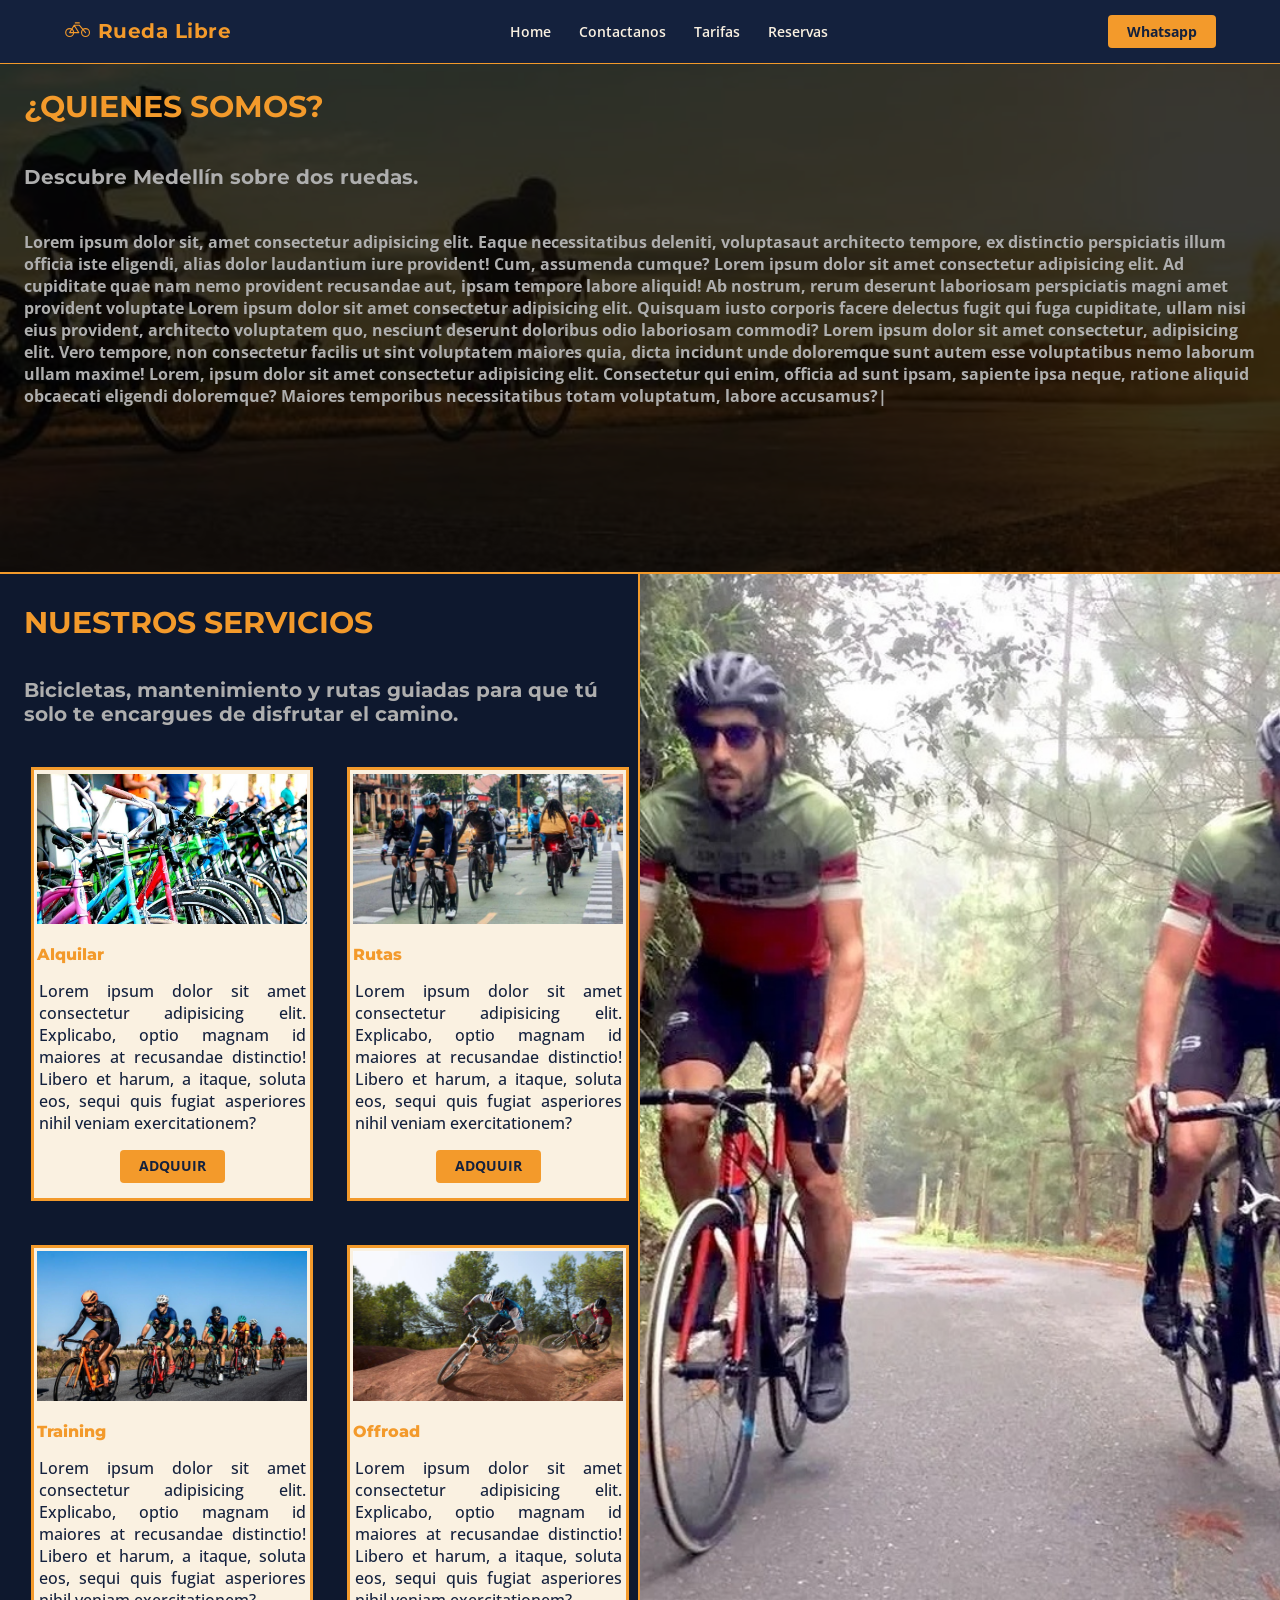
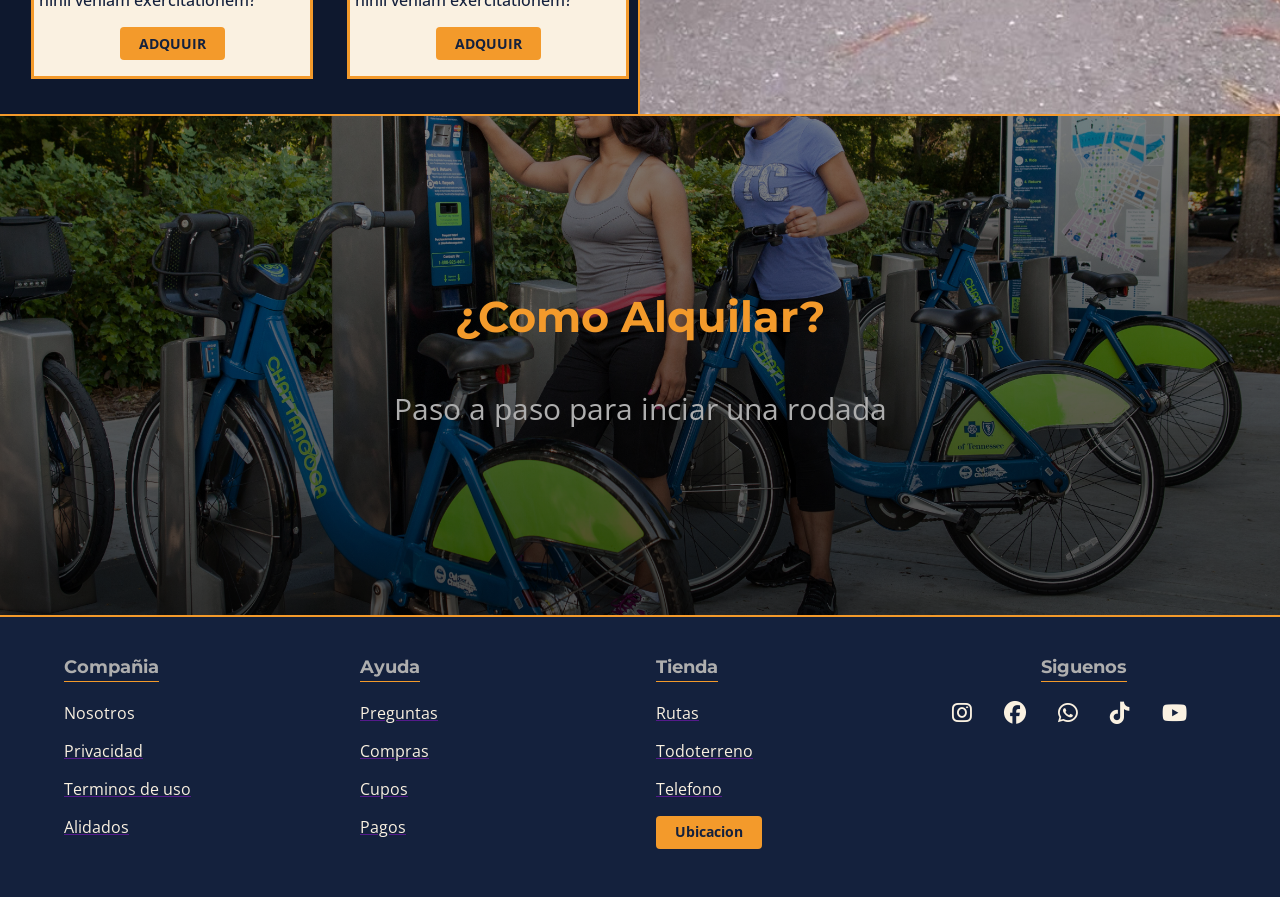
<file: index.html>
<!DOCTYPE html>
<html lang="en">

<head>
    <meta charset="UTF-8">
    <meta name="viewport" content="width=device-width, initial-scale=1.0">
    <title>La Rueda Libre</title>
    <link rel="stylesheet" href="styles/styles.css">
    <link rel="stylesheet" href="https://cdnjs.cloudflare.com/ajax/libs/font-awesome/6.7.1/css/all.min.css">
</head>


<body class="Rork">

    <header id="laberBar">
        <nav id="BarraNavegadora">
            <div class="label_logo">
                <svg class="icono_bicicleta" viewBox="0 0 48 32" aria-hidden="true" focusable="false">
                    <circle cx="10" cy="23" r="7"></circle>
                    <circle cx="38" cy="23" r="7"></circle>
                    <path d="M10 23 18 10h9l11 13M18 10l8 13H10m10-17h7"></path>
                </svg>
                <span>Rueda Libre</span>
            </div>
            <ul class="opcioneNav">
                <li class="opt11"><a href="index.html">Home</a></li>
                <li class="opt11"><a target="_blank" href="mailto:contacto@tudominio.com">Contactanos</a></li>
                <li class="opt11"><a href="Public/terifas.html">Tarifas</a></li>
                <li class="opt11"><a href="Public/reservas.html">Reservas</a></li>
            </ul>
            <div class="botones">
                <a target="_blank" href="https://wa.me/573000000000"><button class="boton">Whatsapp</button></a>
            </div>
        </nav>
    </header>


    <main class="Yigdrasil">

        <!-- primer subtitulo -->
        <article id="Somer">
            <div id="WhatRaw" class="">

                <h3 style="left: auto; font-weight:bold;" class="article34">¿QUIENES SOMOS?</h3>
                <div>
                    <h4 style="left: auto; font-weight:bold;" class="subtitle">Descubre Medellín sobre dos ruedas.</h4>
                    <p class="textos">Lorem ipsum dolor sit, amet consectetur adipisicing elit. Eaque necessitatibus
                        deleniti, voluptasaut
                        architecto tempore, ex distinctio perspiciatis illum officia iste eligendi, alias dolor
                        laudantium iure provident! Cum, assumenda cumque? Lorem ipsum dolor sit amet consectetur
                        adipisicing elit.
                        Ad cupiditate quae nam nemo provident recusandae aut, ipsam tempore labore aliquid! Ab nostrum,
                        rerum deserunt laboriosam perspiciatis magni amet provident voluptate Lorem ipsum dolor sit amet
                        consectetur adipisicing elit. Quisquam iusto corporis facere delectus fugit qui fuga cupiditate,
                        ullam nisi eius provident, architecto voluptatem quo, nesciunt deserunt doloribus odio
                        laboriosam commodi? Lorem ipsum dolor sit amet consectetur, adipisicing elit. Vero tempore, non
                        consectetur facilis ut sint voluptatem maiores quia, dicta incidunt unde doloremque sunt autem
                        esse voluptatibus nemo laborum ullam maxime! Lorem, ipsum dolor sit amet consectetur adipisicing
                        elit. Consectetur qui enim, officia ad sunt ipsam, sapiente ipsa neque, ratione aliquid
                        obcaecati eligendi doloremque? Maiores temporibus necessitatibus totam voluptatum, labore
                        accusamus?|</p>
                </div>
            </div>
        </article>

        <!-- segundo subtitulo -->

        <article class="article22">
            <div id="Espacing22" class="">
                <!--añadir carrusel de tarjetas a ranward 1 pa que se vea mamonson :v-->
                <div id="ranward1">
                    <h3 class="sectio2Title">NUESTROS SERVICIOS</h3>
                    <h4 style="left: auto; font-weight:bold;" class="subtitle2">Bicicletas, mantenimiento y rutas
                        guiadas para que tú solo te encargues de disfrutar el camino.</h4>


                    <!--cuerpo cards-->
                    <div class="row1cards">

                        <!--card1-->
                        <div class="CardBody">

                            <div class="imgcard" id="img11">

                            </div>

                            <h4 class="TITLECARD">Alquilar</h4>

                            <p class="textocard">Lorem ipsum dolor sit amet consectetur adipisicing elit. Explicabo, optio magnam id
                                maiores at recusandae distinctio! Libero et harum, a itaque, soluta eos, sequi quis
                                fugiat asperiores nihil veniam exercitationem?</p> 

                            <button class="BTNCARDINDEX">ADQUUIR</button>

                        </div>

                        <!--card2-->
                        <div class="CardBody">

                            <div class="imgcard" id="img12">

                            </div>

                            <h4 class="TITLECARD">Rutas</h4>

                            <p class="textocard">Lorem ipsum dolor sit amet consectetur adipisicing elit. Explicabo, optio magnam id
                                maiores at recusandae distinctio! Libero et harum, a itaque, soluta eos, sequi quis
                                fugiat asperiores nihil veniam exercitationem?</p> 

                            <button class="BTNCARDINDEX">ADQUUIR</button>

                        </div>

                        <!--card3-->
                        <div class="CardBody">

                            <div class="imgcard" id="img13">

                            </div>

                            <h4 class="TITLECARD">Training</h4>

                            <p class="textocard">Lorem ipsum dolor sit amet consectetur adipisicing elit. Explicabo, optio magnam id
                                maiores at recusandae distinctio! Libero et harum, a itaque, soluta eos, sequi quis
                                fugiat asperiores nihil veniam exercitationem?</p>

                            <button class="BTNCARDINDEX">ADQUUIR</button>
                        </div>


                        <!--card4-->
                        <div class="CardBody">

                            <div class="imgcard" id="img14">
                                
                            </div>

                            <h4 class="TITLECARD">Offroad</h4>

                            <p class="textocard">Lorem ipsum dolor sit amet consectetur adipisicing elit. Explicabo, optio magnam id
                                maiores at recusandae distinctio! Libero et harum, a itaque, soluta eos, sequi quis
                                fugiat asperiores nihil veniam exercitationem?</p>
                            
                            <button class="BTNCARDINDEX">ADQUUIR</button>
                        </div>



                    </div>

                    <div class="#ranward2"></div>


                </div>
                <div style="justify-content: center;" id="ranward2">
                    
                </div>
            </div>
        </article>



        <!--carrusel-->
        <section class="carrusel">
            <div class="slider-boxcarr">
                <ul class="listSlider">
                    <li class="elementslider">
                        <img src="resources/imgCarrusel/titelcarrusel.jpg" alt="" class="componentSlider">
                        <div class="textoSlider">
                            <h3 class="ActioLabelSlider">¿Como Alquilar?</h3>
                            <p class="Slidertext">Paso a paso para inciar una rodada</p>
                        </div>
                    </li>
                    <li class="elementslider">
                        <img src="resources/imgCarrusel/1pasoSlide.jpeg" alt="" class="componentSlider">
                        <div class="textoSlider">
                            <h3 class="ActioLabelSlider">Visita el Catalogo</h3>
                            <p class="Slidertext">Explora una amplia variedad de bicicletas y encuentra la ideal para
                                cada aventura.</p>
                        </div>
                    </li>
                    <li class="elementslider">
                        <img src="resources/imgCarrusel/2pasoSlide.jpeg" alt="" class="componentSlider">
                        <div class="textoSlider">
                            <h3 class="ActioLabelSlider">Escoje la Bici</h3>
                            <p class="Slidertext">Compara opciones y elige la bicicleta que mejor se adapte a tu
                                presupuesto.</p>
                        </div>
                    </li>
                    <li class="elementslider">
                        <img src="resources/imgCarrusel/3pasoSlide.jpeg" alt="" class="componentSlider">
                        <div class="textoSlider">
                            <h3 class="ActioLabelSlider">Aparta tu Bici</h3>
                            <p class="Slidertext">Encuentra opciones de alquiler en más zonas y disfruta de nuevas
                                rutas.</p>
                        </div>
                    </li>
                    <li class="elementslider">
                        <img src="resources/imgCarrusel/4pasoSlide.jpeg" alt="" class="componentSlider">
                        <div class="textoSlider">
                            <h3 class="ActioLabelSlider">Paga por tu Bici</h3>
                            <p class="Slidertext">Reserva tu bicicleta y realiza el pago de forma sencilla y segura
                                desde nuestra plataforma.</p>
                        </div>
                    </li>
                </ul>
            </div>
        </section>

        <!--carde section-->
    </main>



    <footer class="pie_de_pagina">

        <div class="footerbody">

            <div class="footercols">

                <h4 class="titlefoot">Compañia</h4>

                <ul class="fotcoltree">
                    <li class="itemfoot">Nosotros</li>
                    <a href="">
                        <li class="itemfoot">Privacidad</li>
                    </a>
                    <a href="">
                        <li class="itemfoot">Terminos de uso</li>
                    </a>
                    <a href="">
                        <li class="itemfoot">Alidados</li>
                    </a>
                </ul>

            </div>

            <div class="footercols">

                <h4 class="titlefoot">Ayuda</h4>

                <ul class="fotcoltree">
                    <a href="">
                        <li class="itemfoot">Preguntas</li>
                    </a>
                    <a href="">
                        <li class="itemfoot">Compras</li>
                    </a>
                    <a href="">
                        <li class="itemfoot">Cupos</li>
                    </a>
                    <a href="">
                        <li class="itemfoot">Pagos</li>
                    </a>
                </ul>

            </div>

            <div class="footercols">

                <h4 class="titlefoot">Tienda</h4>

                <ul class="fotcoltree">
                    <a href="">
                        <li class="itemfoot">Rutas</li>
                    </a>
                    <a href="">
                        <li class="itemfoot">Todoterreno</li>
                    </a>
                    <a href="">
                        <li class="itemfoot">Telefono</li>
                    </a>
                    <a href="">
                        <li class="itemfoot"><a
                                href="https://www.google.com/maps/search/?api=1&query=Parque+de+las+Heras"
                                target="_blank"><button>Ubicacion</button></a></li>
                </ul>

            </div>

            <div class="footercols">

                <h4 class="titlefoot">Siguenos</h4>

                <div class="svgsiconssocial">

                    <a href="https://instagram.com/tu-cuenta" aria-label="Instagram">
                        <i class="fa-brands fa-instagram"></i>
                    </a>

                    <a href="https://facebook.com/tu-cuenta" aria-label="Facebook">
                        <i class="fa-brands fa-facebook"></i>
                    </a>

                    <a href="https://wa.me/570000000000" aria-label="WhatsApp">
                        <i class="fa-brands fa-whatsapp"></i>
                    </a>

                    <a href="https://tiktok.com/@tu-cuenta" aria-label="TikTok">
                        <i class="fa-brands fa-tiktok"></i>
                    </a>

                    <a href="https://youtube.com/@tu-cuenta" aria-label="YouTube">
                        <i class="fa-brands fa-youtube"></i>
                    </a>

                </div>

            </div>

        </div>
    </footer>

</body>

</html>
</file>
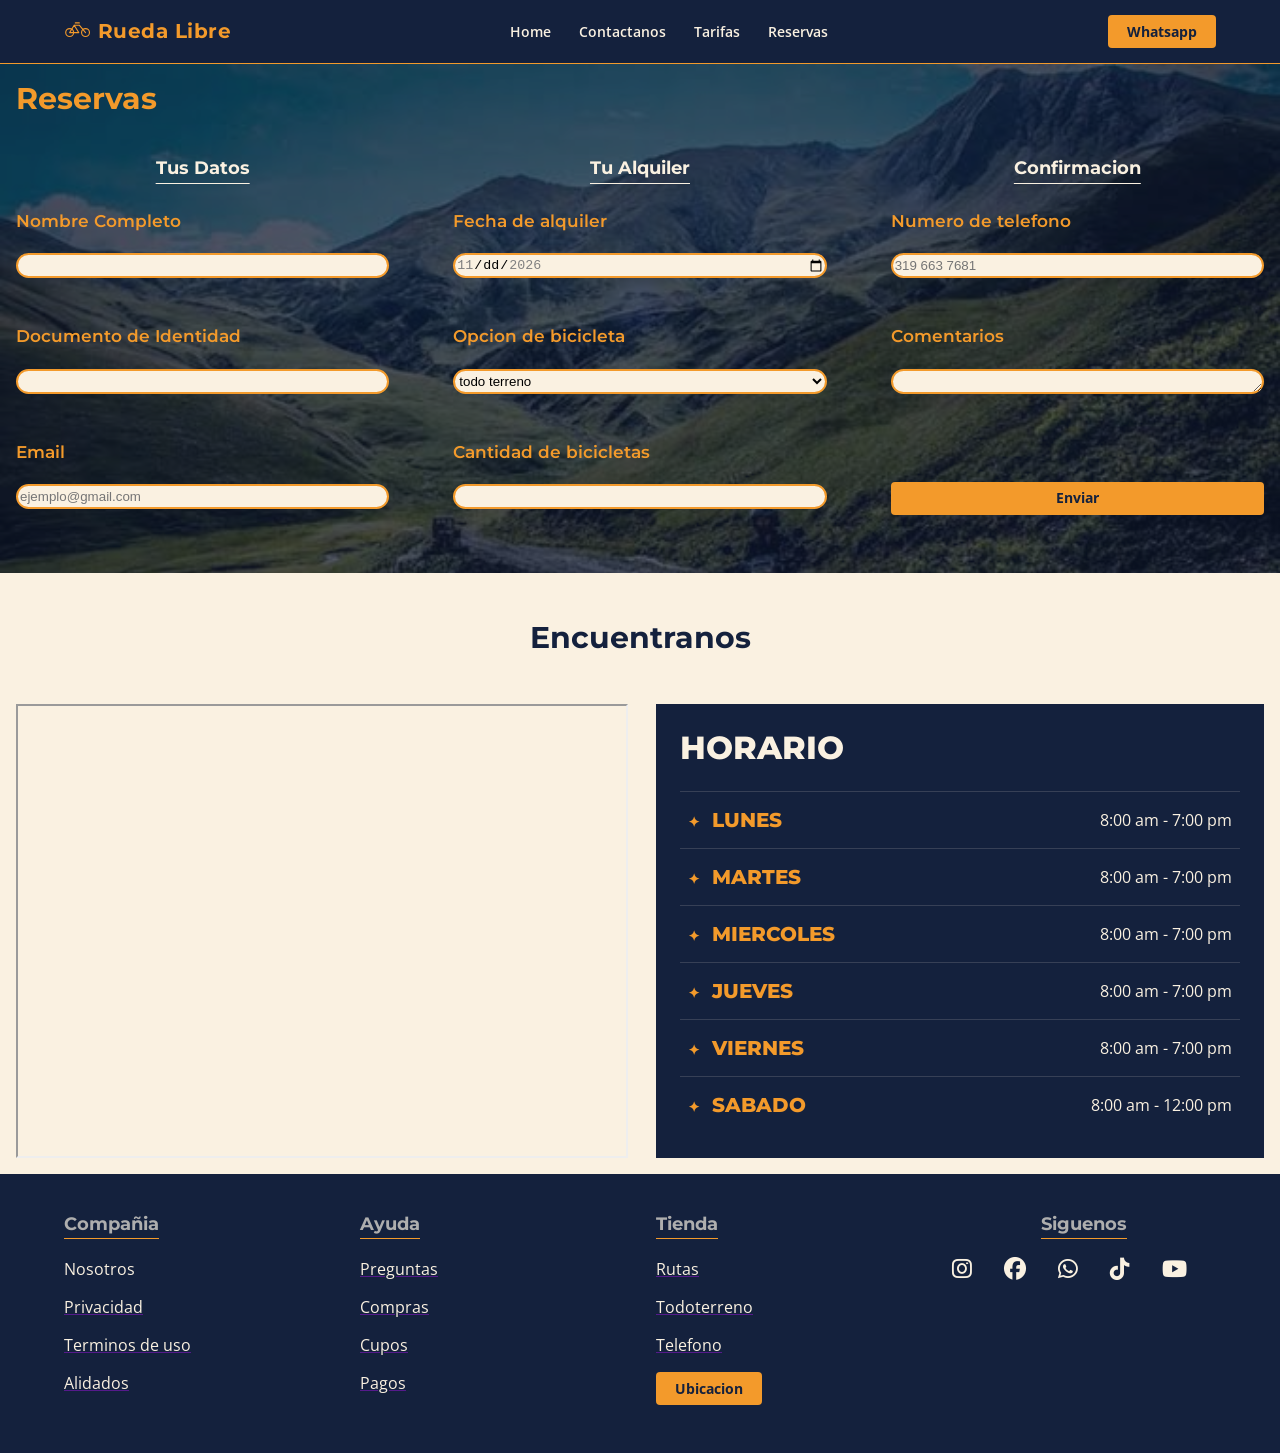
<file: Public/reservas.html>
<!DOCTYPE html>
<html lang="en">

<head>
    <meta charset="UTF-8">
    <meta name="viewport" content="width=device-width, initial-scale=1.0">
    <title>La Rueda Libre</title>
    <link rel="stylesheet" href="../styles/styles.css">
    <link rel="stylesheet" href="https://cdnjs.cloudflare.com/ajax/libs/font-awesome/6.7.1/css/all.min.css">


</head>

<body class="Rork">
    <header id="laberBar">
        <nav id="BarraNavegadora">
            <div class="label_logo">
                <svg class="icono_bicicleta" viewBox="0 0 48 32" aria-hidden="true" focusable="false">
                    <circle cx="10" cy="23" r="7"></circle>
                    <circle cx="38" cy="23" r="7"></circle>
                    <path d="M10 23 18 10h9l11 13M18 10l8 13H10m10-17h7"></path>
                </svg>
                <span>Rueda Libre</span>
            </div>
            <ul class="opcioneNav">
                <li class="opt11"><a href="../index.html">Home</a></li>
                <li class="opt11"><a target="_blank" href="mailto:contacto@tudominio.com">Contactanos</a></li>
                <li class="opt11"><a href="../Public/terifas.html">Tarifas</a></li>
                <li class="opt11"><a href="../Public/reservas.html">Reservas</a></li>
            </ul>
            <div class="botones">
                <a href="https://wa.me/573000000000"><button class="boton">Whatsapp</button></a>
            </div>
        </nav>
    </header>

    <main class="Yigdrasil">

        <section class="seccionabsolut">

            <h2 id="tituloo">Reservas</h2>

            <div class="reservas-layout">

                <div class="colfomr">

                    <h4 class="titlesectionfomr">Tus Datos</h4>

                    <label for="nombre" class="nombreinput">Nombre Completo</label>
                    <input id="nombre" name="nombre" type="text" minlength="3" required class="inputstandart">

                    <label for="documento" class="nombreinput">Documento de Identidad</label>
                    <input id="documento" type="number" name="DocumentId" required min="6" max="10"
                        class="inputstandart">

                    <label for="email" class="nombreinput">Email</label>
                    <input id="email" type="email" name="ElecEm"
                        pattern="[a-zA-Z0-9._%+\-]+@[a-zA-Z0-9.\-]+\.[a-zA-Z]{2,}" placeholder="ejemplo@gmail.com"
                        required class="inputstandart">


                </div>


                <div class="colfomr">

                    <h4 class="titlesectionfomr">Tu Alquiler</h4>

                    <label for="fecha-alquiler" class="nombreinput">Fecha de alquiler</label>
                    <input type="date" name="Fechtalqu" id="fecha-alquiler" min="2026-11-01" max="2026-11-01"
                        class="inputstandart">

                    <label for="opcion-bicicleta" class="nombreinput">Opcion de bicicleta</label>
                    <select name="OpBici" id="opcion-bicicleta" required class="inputstandart">
                        <option value="todo terreno">todo terreno</option>
                        <option value="Electrica">Electrica</option>
                        <option value="Velocidad">Velocidad</option>
                    </select>

                    <label for="cantidad-bicicletas" class="nombreinput">Cantidad de bicicletas</label>
                    <input id="cantidad-bicicletas" type="number" name="cantidad" max="6" min="1" required
                        class="inputstandart">

                </div>


                <div class="colfomr">

                    <h4 class="titlesectionfomr">Confirmacion</h4>

                    <label for="telefono" class="nombreinput">Numero de telefono</label>
                    <input id="telefono" type="tel" name="PhoneNumber" pattern="3[0-9]{9}" placeholder="319 663 7681"
                        required class="inputstandart">

                    <label for="comentarios" class="nombreinput">Comentarios</label>
                    <textarea name="comentarios" id="comentarios" maxlength="300" class="inputstandart"></textarea>


                    <button type="submit" class="btn butonform11">Enviar</button>
                </div>

                <div>
        </section>

        <section class="ultimaseccion">

            <div class="grillador11"> 

                <h3 class="vercel">
                    Encuentranos
                </h3>

                <div class="colfinal">
                    <iframe
                        src="https://www.google.com/maps/embed?pb=!1m18!1m12!1m3!1d15865.343423984637!2d-75.58354560000001!3d6.2193664!2m3!1f0!2f0!3f0!3m2!1i1024!2i768!4f13.1!3m3!1m2!1s0x8e4429ce949305d3%3A0x140f0dcf8574879a!2sBarrio%20Antioquia%20Freestyle%20(La%20Liga%20del%20Barrio)!5e0!3m2!1ses-419!2sco!4v1792516908745!5m2!1ses-419!2sco"
                        title="Mapa de ubicación de La Rueda Libre" width="600" height="450" allowfullscreen
                        loading="lazy" referrerpolicy="strict-origin-when-cross-origin"></iframe>
                </div>

                <div class="colfinal">

                    <h3 class="titlesection ultimaseccion">Horario</h3>

                    <table>
                        <thead>
                            <tr>
                                <th scope="col">Dia</th>
                                <th scope="col">Horario</th>
                            </tr>
                        </thead>
                        <tbody>
                            <tr>
                                <th scope="row">Lunes</th>
                                <td>8:00 am - 7:00 pm</td>
                            </tr>
                            <tr>
                                <th scope="row">Martes</th>
                                <td>8:00 am - 7:00 pm</td>
                            </tr>
                            <tr>
                                <th scope="row">Miercoles</th>
                                <td>8:00 am - 7:00 pm</td>
                            </tr>
                            <tr>
                                <th scope="row">Jueves</th>
                                <td>8:00 am - 7:00 pm</td>
                            </tr>
                            <tr>
                                <th scope="row">Viernes</th>
                                <td>8:00 am - 7:00 pm</td>
                            </tr>
                            <tr>
                                <th scope="row">Sabado</th>
                                <td>8:00 am - 12:00 pm</td>
                            </tr>
                        </tbody>
                    </table>

                </div>


            </div>

        </section>

    </main>

    <footer class="pie_de_pagina">

        <div class="footerbody">

            <div class="footercols">

                <h4 class="titlefoot">Compañia</h4>

                <ul class="fotcoltree">
                    <li class="itemfoot">Nosotros</li>
                    <a href="">
                        <li class="itemfoot">Privacidad</li>
                    </a>
                    <a href="">
                        <li class="itemfoot">Terminos de uso</li>
                    </a>
                    <a href="">
                        <li class="itemfoot">Alidados</li>
                    </a>
                </ul>

            </div>

            <div class="footercols">

                <h4 class="titlefoot">Ayuda</h4>

                <ul class="fotcoltree">
                    <a href="">
                        <li class="itemfoot">Preguntas</li>
                    </a>
                    <a href="">
                        <li class="itemfoot">Compras</li>
                    </a>
                    <a href="">
                        <li class="itemfoot">Cupos</li>
                    </a>
                    <a href="">
                        <li class="itemfoot">Pagos</li>
                    </a>
                </ul>

            </div>

            <div class="footercols">

                <h4 class="titlefoot">Tienda</h4>

                <ul class="fotcoltree">
                    <a href="">
                        <li class="itemfoot">Rutas</li>
                    </a>
                    <a href="">
                        <li class="itemfoot">Todoterreno</li>
                    </a>
                    <a href="">
                        <li class="itemfoot">Telefono</li>
                    </a>
                    <a href="">
                        <li class="itemfoot"><a
                                href="https://www.google.com/maps/search/?api=1&query=Parque+de+las+Heras"
                                target="_blank"><button>Ubicacion</button></a></li>
                </ul>

            </div>

            <div class="footercols">

                <h4 class="titlefoot">Siguenos</h4>

                <div class="svgsiconssocial">

                    <a href="https://instagram.com/tu-cuenta" aria-label="Instagram">
                        <i class="fa-brands fa-instagram"></i>
                    </a>

                    <a href="https://facebook.com/tu-cuenta" aria-label="Facebook">
                        <i class="fa-brands fa-facebook"></i>
                    </a>

                    <a href="https://wa.me/570000000000" aria-label="WhatsApp">
                        <i class="fa-brands fa-whatsapp"></i>
                    </a>

                    <a href="https://tiktok.com/@tu-cuenta" aria-label="TikTok">
                        <i class="fa-brands fa-tiktok"></i>
                    </a>

                    <a href="https://youtube.com/@tu-cuenta" aria-label="YouTube">
                        <i class="fa-brands fa-youtube"></i>
                    </a>

                </div>

            </div>

        </div>
    </footer>

</body>

</html>
</file>
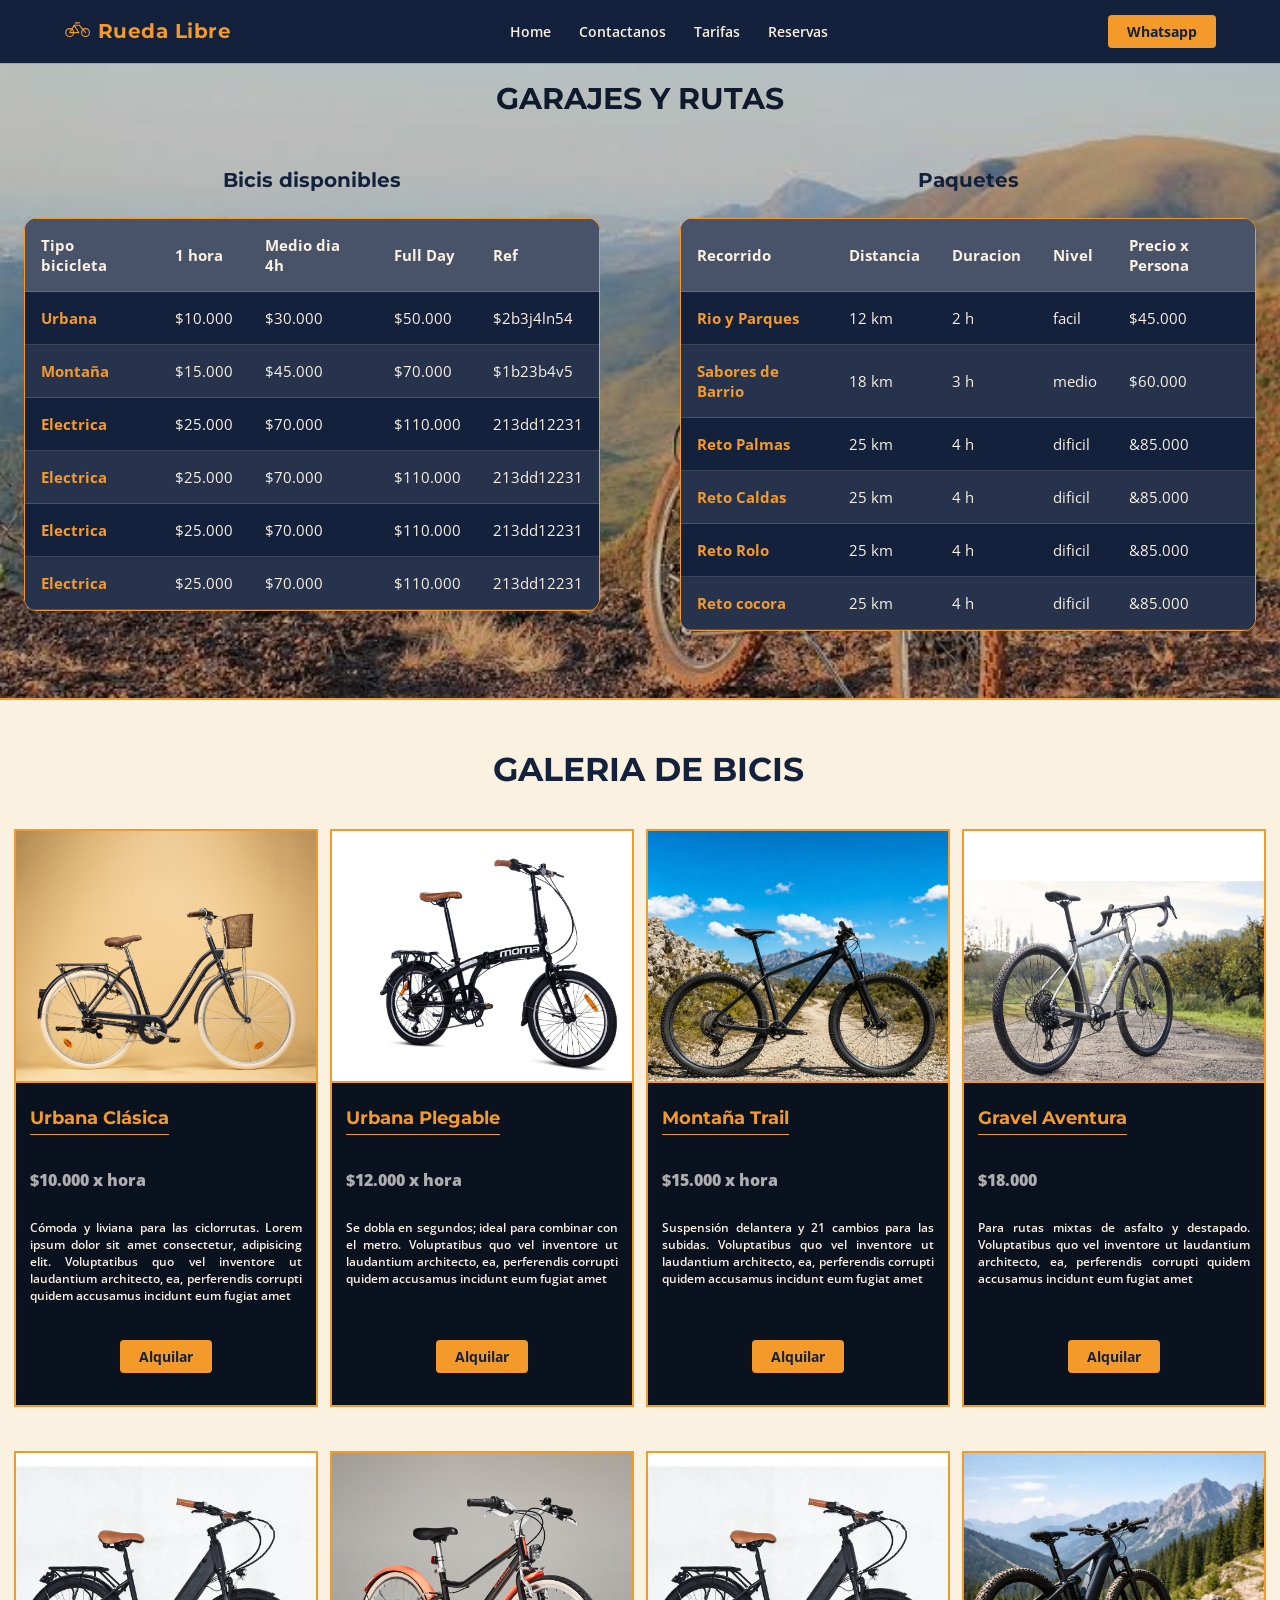
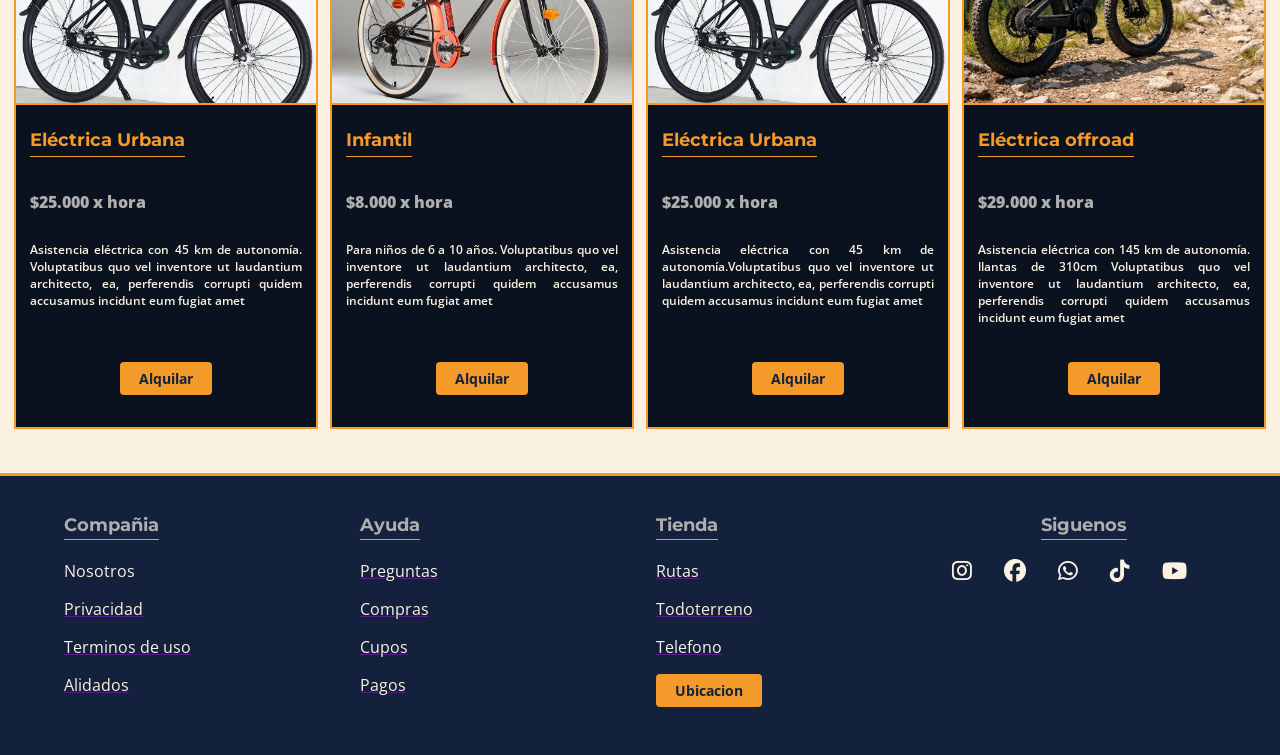
<file: Public/terifas.html>
<!DOCTYPE html>
<html lang="en">

<head>
    <meta charset="UTF-8">
    <meta name="viewport" content="width=device-width, initial-scale=1.0">
    <title>La Rueda Libre</title>
    <link rel="stylesheet" href="../styles/styles.css">
    <link rel="stylesheet" href="https://cdnjs.cloudflare.com/ajax/libs/font-awesome/6.7.1/css/all.min.css">
    <!--añadir encuentranos-->

<body class="Rork">
    <header id="laberBar">
        <nav id="BarraNavegadora">
            <div class="label_logo">
                <svg class="icono_bicicleta" viewBox="0 0 48 32" aria-hidden="true" focusable="false">
                    <circle cx="10" cy="23" r="7"></circle>
                    <circle cx="38" cy="23" r="7"></circle>
                    <path d="M10 23 18 10h9l11 13M18 10l8 13H10m10-17h7"></path>
                </svg>
                <span>Rueda Libre</span>
            </div>
            <ul class="opcioneNav">
                <li class="opt11"><a href="../index.html">Home</a></li>
                <li class="opt11"><a target="_blank" href="mailto:contacto@tudominio.com">Contactanos</a></li>
                <li class="opt11"><a href="../Public/terifas.html">Tarifas</a></li>
                <li class="opt11"><a href="../Public/reservas.html">Reservas</a></li>
            </ul>
            <div class="botones">
                <a href="https://wa.me/573000000000"><button class="boton">Whatsapp</button></a>
            </div>
        </nav>
    </header>

    <main class="Yigdrasil">

        <section class="sectiontabeltarifas">

            <h2>GARAJES Y RUTAS</h2>

            <div class="grilladoTarfs">


                <div class="componentTrafs">
                    <h4>
                        Bicis disponibles
                    </h4>
                    <table class="tablastarifas">
                        <thead class="encabezdo_tabla">
                            <tr class="rowteble">
                                <th class="itemTable">Tipo bicicleta</th>
                                <th class="itemTable">1 hora</th>
                                <th class="itemTable">Medio dia 4h</th>
                                <th class="itemTable">Full Day</th>
                                <th class="itemTable">Ref</th>
                            </tr>
                        </thead>
                        <tbody class="Cuerpo_tabla">
                            <tr class="rowteble">
                                <td class="itemTable">Urbana</td>
                                <td class="itemTable">$10.000</td>
                                <td class="itemTable">$30.000</td>
                                <td class="itemTable">$50.000</td>
                                <td class="itemTable">$2b3j4ln54</td>
                            </tr>
                            <tr class="rowteble">
                                <td class="itemTable">Montaña</td>
                                <td class="itemTable">$15.000</td>
                                <td class="itemTable">$45.000</td>
                                <td class="itemTable">$70.000</td>
                                <td class="itemTable">$1b23b4v5</td>
                            </tr>
                            <tr class="rowteble">
                                <td class="itemTable">Electrica</td>
                                <td class="itemTable">$25.000</td>
                                <td class="itemTable">$70.000</td>
                                <td class="itemTable">$110.000</td>
                                <td class="itemTable">213dd12231</td>
                            </tr>
                            <tr class="rowteble">
                                <td class="itemTable">Electrica</td>
                                <td class="itemTable">$25.000</td>
                                <td class="itemTable">$70.000</td>
                                <td class="itemTable">$110.000</td>
                                <td class="itemTable">213dd12231</td>
                            </tr>
                            <tr class="rowteble">
                                <td class="itemTable">Electrica</td>
                                <td class="itemTable">$25.000</td>
                                <td class="itemTable">$70.000</td>
                                <td class="itemTable">$110.000</td>
                                <td class="itemTable">213dd12231</td>
                            </tr>
                            <tr class="rowteble">
                                <td class="itemTable">Electrica</td>
                                <td class="itemTable">$25.000</td>
                                <td class="itemTable">$70.000</td>
                                <td class="itemTable">$110.000</td>
                                <td class="itemTable">213dd12231</td>
                            </tr>
                        </tbody>
                    </table>
                    <br>
                </div>


                <div class="componentTrafs">
                    <h4>
                        Paquetes
                    </h4>
                    <table class="tablastarifas">
                        <thead class="encabezdo_tabla">
                            <tr class="rowteble">
                                <th class="itemTable">Recorrido</th>
                                <th class="itemTable">Distancia</th>
                                <th class="itemTable">Duracion</th>
                                <th class="itemTable">Nivel</th>
                                <th class="itemTable">Precio x Persona</th>
                            </tr>
                        </thead>
                        <tbody class="Cuerpo_tabla">
                            <tr class="rowteble">
                                <td class="itemTable">Rio y Parques</td>
                                <td class="itemTable">12 km</td>
                                <td class="itemTable">2 h</td>
                                <td class="itemTable">facil</td>
                                <td class="itemTable">$45.000</td>
                            </tr>
                            <tr class="rowteble">
                                <td class="itemTable">Sabores de Barrio</td>
                                <td class="itemTable">18 km</td>
                                <td class="itemTable">3 h</td>
                                <td class="itemTable">medio</td>
                                <td class="itemTable">$60.000</td>

                            <tr class="rowteble">
                                <td class="itemTable">Reto Palmas</td>
                                <td class="itemTable">25 km</td>
                                <td class="itemTable">4 h</td>
                                <td class="itemTable">dificil</td>
                                <td class="itemTable">&85.000</td>
                            </tr>
                            <tr class="rowteble">
                                <td class="itemTable">Reto Caldas</td>
                                <td class="itemTable">25 km</td>
                                <td class="itemTable">4 h</td>
                                <td class="itemTable">dificil</td>
                                <td class="itemTable">&85.000</td>
                            </tr>
                            <tr class="rowteble">
                                <td class="itemTable">Reto Rolo</td>
                                <td class="itemTable">25 km</td>
                                <td class="itemTable">4 h</td>
                                <td class="itemTable">dificil</td>
                                <td class="itemTable">&85.000</td>
                            </tr>
                            <tr class="rowteble">
                                <td class="itemTable">Reto cocora</td>
                                <td class="itemTable">25 km</td>
                                <td class="itemTable">4 h</td>
                                <td class="itemTable">dificil</td>
                                <td class="itemTable">&85.000</td>
                            </tr>

                        </tbody>
                    </table>
                </div>
            </div>

        </section>

        <section class="cardssectiontarfs"> 

            <h3 class="TITLECARDSTARF"> GALERIA DE BICIS </h3>

            <div class="containerallcards">

                <div class="bodycardtarf">

                    <div class="imgcard44" id="images11">

                    </div>

                    <h4 class="titelcard44">Urbana Clásica</h4>

                    <p class="preciobicicard">$10.000 x hora</p>

                    <p class="textocard44">Cómoda y liviana para las ciclorrutas. Lorem ipsum dolor sit amet
                        consectetur, adipisicing elit. Voluptatibus quo vel inventore ut laudantium architecto, ea,
                        perferendis corrupti quidem accusamus incidunt eum fugiat amet</p>

                    <button class="botnocard123">Alquilar</button>

                </div>

                <div class="bodycardtarf">

                    <div class="imgcard44" id="images12">

                    </div>

                    <h4 class="titelcard44">Urbana Plegable</h4>

                    <p class="preciobicicard">$12.000 x hora</p>

                    <p class="textocard44">Se dobla en segundos; ideal para combinar con el metro. Voluptatibus quo vel
                        inventore ut laudantium architecto, ea, perferendis corrupti quidem accusamus incidunt eum
                        fugiat amet</p>

                    <button class="botnocard123">Alquilar</button>

                </div>

                <div class="bodycardtarf">

                    <div class="imgcard44" id="images13">

                    </div>

                    <h4 class="titelcard44">Montaña Trail</h4>

                    <p class="preciobicicard">$15.000 x hora</p>

                    <p class="textocard44">Suspensión delantera y 21 cambios para las subidas. Voluptatibus quo vel
                        inventore ut laudantium architecto, ea, perferendis corrupti quidem accusamus incidunt eum fugiat amet</p>

                    <button class="botnocard123">Alquilar</button>

                </div>

                <div class="bodycardtarf">

                    <div class="imgcard44" id="images14">

                    </div>

                    <h4 class="titelcard44">Gravel Aventura</h4>

                    <p class="preciobicicard">$18.000</p>

                    <p class="textocard44">Para rutas mixtas de asfalto y destapado. Voluptatibus quo vel inventore ut laudantium architecto, ea,
                        perferendis corrupti quidem accusamus incidunt eum fugiat amet</p>

                    <button class="botnocard123">Alquilar</button>

                </div>

                <div class="bodycardtarf">

                    <div class="imgcard44" id="images15">

                    </div>

                    <h4 class="titelcard44">Eléctrica Urbana</h4>

                    <p class="preciobicicard">$25.000 x hora</p>

                    <p class="textocard44">Asistencia eléctrica con 45 km de autonomía. Voluptatibus quo vel inventore ut laudantium architecto, ea,
                        perferendis corrupti quidem accusamus incidunt eum fugiat amet</p>

                    <button class="botnocard123">Alquilar</button>

                </div>

                <div class="bodycardtarf">

                    <div class="imgcard44" id="images16">

                    </div>

                    <h4 class="titelcard44">Infantil</h4>

                    <p class="preciobicicard">$8.000 x hora</p>

                    <p class="textocard44">Para niños de 6 a 10 años. Voluptatibus quo vel inventore ut laudantium architecto, ea,
                        perferendis corrupti quidem accusamus incidunt eum fugiat amet</p>

                    <button class="botnocard123">Alquilar</button>

                </div>

                <div class="bodycardtarf">

                    <div class="imgcard44" id="images17">

                    </div>

                    <h4 class="titelcard44">Eléctrica Urbana</h4>

                    <p class="preciobicicard">$25.000 x hora</p>

                    <p class="textocard44">Asistencia eléctrica con 45 km de autonomía.Voluptatibus quo vel inventore ut laudantium architecto, ea,
                        perferendis corrupti quidem accusamus incidunt eum fugiat amet</p>

                    <button class="botnocard123">Alquilar</button>

                </div>

                <div class="bodycardtarf">

                    <div class="imgcard44" id="images18">

                    </div>

                    <h4 class="titelcard44">Eléctrica offroad</h4>

                    <p class="preciobicicard">$29.000 x hora</p>

                    <p class="textocard44">Asistencia eléctrica con 145 km de autonomía. llantas de 310cm 
                        Voluptatibus quo vel inventore ut laudantium architecto, ea,
                        perferendis corrupti quidem accusamus incidunt eum fugiat amet
                    </p>

                    <button class="botnocard123">Alquilar</button>

                </div>

            </div>

        </section>

    </main> 

    <!---footer ----------------------------------------------------------------------------------------------------------------------------------->

    <footer class="pie_de_pagina">

        <div class="footerbody">

            <div class="footercols">

                <h4 class="titlefoot">Compañia</h4>

                <ul class="fotcoltree">
                    <li class="itemfoot">Nosotros</li>
                    <a href="">
                        <li class="itemfoot">Privacidad</li>
                    </a>
                    <a href="">
                        <li class="itemfoot">Terminos de uso</li>
                    </a>
                    <a href="">
                        <li class="itemfoot">Alidados</li>
                    </a>
                </ul>

            </div>

            <div class="footercols">

                <h4 class="titlefoot">Ayuda</h4>

                <ul class="fotcoltree">
                    <a href="">
                        <li class="itemfoot">Preguntas</li>
                    </a>
                    <a href="">
                        <li class="itemfoot">Compras</li>
                    </a>
                    <a href="">
                        <li class="itemfoot">Cupos</li>
                    </a>
                    <a href="">
                        <li class="itemfoot">Pagos</li>
                    </a>
                </ul>

            </div>

            <div class="footercols">

                <h4 class="titlefoot">Tienda</h4>

                <ul class="fotcoltree">
                    <a href="">
                        <li class="itemfoot">Rutas</li>
                    </a>
                    <a href="">
                        <li class="itemfoot">Todoterreno</li>
                    </a>
                    <a href="">
                        <li class="itemfoot">Telefono</li>
                    </a>
                    <a href="">
                        <li class="itemfoot"><a
                                href="https://www.google.com/maps/search/?api=1&query=Parque+de+las+Heras"
                                target="_blank"><button>Ubicacion</button></a></li>
                </ul>

            </div>

            <div class="footercols">

                <h4 class="titlefoot">Siguenos</h4>

                <div class="svgsiconssocial">

                    <a href="https://instagram.com/tu-cuenta" aria-label="Instagram">
                        <i class="fa-brands fa-instagram"></i>
                    </a>

                    <a href="https://facebook.com/tu-cuenta" aria-label="Facebook">
                        <i class="fa-brands fa-facebook"></i>
                    </a>

                    <a href="https://wa.me/570000000000" aria-label="WhatsApp">
                        <i class="fa-brands fa-whatsapp"></i>
                    </a>

                    <a href="https://tiktok.com/@tu-cuenta" aria-label="TikTok">
                        <i class="fa-brands fa-tiktok"></i>
                    </a>

                    <a href="https://youtube.com/@tu-cuenta" aria-label="YouTube">
                        <i class="fa-brands fa-youtube"></i>
                    </a>

                </div>

            </div>

        </div>
    </footer>
</body>

</html>
</file>
<file: styles/styles.css>
@import url("https://fonts.googleapis.com/css2?family=Montserrat:ital,wght@0,100..900;1,100..900&display=swap");
@import url('https://fonts.googleapis.com/css2?family=Montserrat:ital,wght@0,100..900;1,100..900&family=Open+Sans:ital,wght@0,300..800;1,300..800&display=swap');

:root {

    /* pañeta de colores */

    --Btn1yEnlaces: #1E7A4F;
    --Btn2YDestacado: #F39A2B;
    --TitulosySubtitulos: #14213D;
    --BackgroundPage: #faf1e1;
    --TextoGeneral: #aeaeae;

    /* fuentes google */

    --Titulos: "Montserrat", sans-serif;
    --Textos: "Open Sans", sans-serif;
}


.Yigdrasil {

    background-color: var(--BackgroundPage);
    margin: 0 auto;
    padding: 0; 
    box-sizing: border-box ;
}

.Rork { 
    margin: 0;
    background-color: var(--BackgroundPage);  
    box-sizing: border-box;

}  

/* nav bar */

#laberBar{ 
    position: sticky;
    top: 0;
    z-index: 100;
} 

.icono_bicicleta {
    width: 1.7rem;
    height: 1.2rem;
    flex: 0 0 auto;
    fill: none;
    stroke: var(--Btn2YDestacado);
    stroke-width: 2;
    stroke-linecap: round;
    stroke-linejoin: round;
}

#BarraNavegadora {
    margin-top: 0px;
    box-sizing: border-box;
    display: flex;
    align-items: center;
    justify-content: space-between;
    gap: 2rem;
    width: 100%;
    min-height: 64px;
    padding: 0.75rem 5%;
    background-color: var(--TitulosySubtitulos);
    border-bottom: 1.5px solid var(--Btn2YDestacado);
    margin-bottom: 0;
}

.label_logo {
    flex-shrink: 0;
    color: var(--Btn2YDestacado);
    font-family: var(--Titulos);
    font-size: 1.25rem;
    font-weight: 700;
    letter-spacing: 0.5px;
}

.opcioneNav {
    display: flex;
    align-items: center;
    justify-content: center;
    gap: 1.75rem;
    flex: 1;
    margin: 0;
    padding: 0;
    list-style: none;
}

.opt11 a {
    color: var(--BackgroundPage);
    font-family: var(--Textos);
    font-size: 0.9rem;
    font-weight: 600;
    text-decoration: none;
    transition: color 0.2s ease;
}

.opt11 a:hover {
    color: var(--Btn1yEnlaces);
}

.botones {
    flex-shrink: 0;
}

.boton {
    display: inline-flex;
    align-items: center;
    justify-content: center;
    padding: 0.6rem 1.2rem;
    border: 0;
    border-radius: 4px;
    background-color: var(--Btn2YDestacado);
    color: var(--TitulosySubtitulos);
    box-shadow: none;
    font-family: var(--Textos);
    font-size: 0.85rem;
    font-weight: 700;
    line-height: 1;
    cursor: pointer;
    transition: background-color 0.2s ease;
}

.boton:hover {
    background-color: var(--Btn1yEnlaces);
    color: var(--BackgroundPage);
} 

/* articulo 1 */

#Somer{ 
    background-image: url("../resources/bannerarticlequienes%20somos.jpg"); 
    background-size: cover; 
    background-position: center;
    background-repeat: no-repeat;
    min-height: 460px;    
}


#WhatRaw{ 
    padding: 1.5rem;
    background-color: rgba(0, 0, 0, 0.779);
    color: var(--BackgroundPage); 
    min-height: 460px;  
    border-bottom: 1.5px var(--Btn2YDestacado);
} 

#WhatRaw h3{ 
    margin-top: 0; 
    margin-bottom: 2.5rem; 
    font-family: var(--Titulos); 
    font-size: 30px; 
    color: var(--Btn2YDestacado);
}  

.subtitle{ 
    margin-bottom: 2.6rem; 
    font-family: var(--Titulos); 
    font-size: 20px;  
    color: var(--TextoGeneral);
} 

.textos{ 

    font-family: var(--Textos); 
    font-size: 16px; 
    color: var(--TextoGeneral); 
    font-weight: 700; 
    text-justify: center;

} 

.article22{ 
    padding: 0 0rem 0rem; 
    margin-top: 0; 
    border-top: solid 2px var(--Btn2YDestacado); 
    border-bottom: solid 2px var(--Btn2YDestacado);
} 


#Espacing22{ 
    display: grid; 
    grid-template-columns: minmax(0, 1fr) minmax(0, 1fr); 
    gap: 0rem; 
    align-items: stretch;
} 

#ranward1{ 
    min-width: 0;  
    background-color: #0e182e;  
    border-right: solid 2px var(--Btn2YDestacado);
} 

#ranward2{ 
    min-width: 0;
    background-image: url("../resources/ciclistas_1080x940.jpg");
    background-size: cover;
    background-position: center;
    background-repeat: no-repeat;
} 

#imgsection1{ 
    display: block; 
    width: 100%;
    height: 700px; 
    min-height: 300px; 
    object-fit: cover;
}  

.sectio2Title{ 

    color: var(--Btn2YDestacado); 
    font-family: var(--Titulos);
    font-size: 30px;  
    padding-left: 1.5rem; 
    margin-bottom: 2.3rem;
    
} 

.subtitle2{ 
    padding-left: 1.5rem; 
    font-family: var(--Titulos); 
    font-size: 20px; 
    color: var(--TextoGeneral); 
    margin-bottom: 2.6rem;

} 

.textos2{ 

    font-family: var(--Textos); 
    font-size: 16px; 
    color: var(--TextoGeneral); 
    font-weight: 700; 
    text-justify: justify; 
    padding-left: 1.5rem;  
    padding-right: 1.5rem ;
} 

.carrusel{ 
     padding: 0; 
     margin: 0; 
     box-sizing: border-box; 
     border-bottom: 2px solid var(--Btn2YDestacado);
} 

.slider-boxcarr{ 

    width: 100%; 
    height: auto; 
    margin: 0 auto; 
    overflow: hidden; 
    height: 100%;
} 

.slider-boxcarr .listSlider{
    display: flex; 
    padding: 0;  
    margin: 0;
    width: 400%; 
    animation: slide 9s infinite alternate ease-in-out;
} 

.slider-boxcarr .elementslider{
    position: relative;  
    flex: 0 0 25%;
    width: 100%; 
    list-style: none;    
    height: clamp(250px, 39vw, 500px);
} 

.textoSlider{ 
   position: absolute;
    inset: 0;
    display: flex;
    flex-direction: column;
    justify-content: center;
    align-items: center;
    text-align: center;
    margin: 0; 
    margin-bottom: 2%; 
    margin-right: 0%;
    z-index: 2;
} 

.elementslider::after {
    content: "";
    position: absolute;
    inset: 0;
    z-index: 1;
    background: linear-gradient(
        to bottom,
        rgba(0, 0, 0, 0.476),
        rgba(0, 0, 0, 0.678)
    );
    pointer-events: none;}

.componentSlider {
    display: block;
    width: 100%;
    height: 100%;
    object-fit: cover;
} 

@keyframes slide {
    0%, 20%   { transform: translateX(0); }
    25%, 45%  { transform: translateX(-25%); }
    50%, 70%  { transform: translateX(-50%); }
    75%, 100% { transform: translateX(-75%); }
} 

.ActioLabelSlider{ 

    font-family: var(--Titulos); 
    color: var(--Btn2YDestacado); 
    font-size: 43px; 

} 

.Slidertext{ 

    margin-top: 0.1rem;
    font-family: var(--Textos); 
    color: var(--TextoGeneral);  
    font-size: 30px; 

}  

.pie_de_pagina{
    width: 100%; 
    background-color: var(--TitulosySubtitulos); 
    align-content: center; 
    margin-top: auto;  
    bottom: 0;
}

.footerbody{  
    display: grid; 
    grid-template-columns: repeat(4, minmax(220px, 1fr)); 
    gap: 2rem; 
    box-sizing: border-box; 
    width: min(calc(100% - 3rem), 1200px);
    margin-inline: auto;
    padding: 2rem 1.5rem;
} 

.footercols:last-child {
    justify-self: stretch;
    text-align: center;
}

.footercols:last-child .titlefoot {
    text-align: center;
}

.titlefoot{ 
    font-family: var(--Titulos); 
    color: var(--TextoGeneral); 
    font-size: 18px; 
    margin-top: 0.4rem; 
    text-decoration: underline; 
    text-decoration-color: var(--Btn2YDestacado) ; 
    text-underline-offset: 8px; 
    text-align: justify; 
    transition: text-shadow 0.2s ease, text-decoration-color 0.2s ease; 
    cursor: pointer;
} 

.titlefoot:hover{ 
    text-decoration: none;
    text-shadow: 0 0 8px currentColor;
}  

.fotcoltree{ 
    margin: 0;
    padding: 0;
}

.fotcoltree .itemfoot{ 
    list-style: none; 
    text-align: left; 
    margin-bottom: 1rem; 
    font-family: var(--Textos); 
    color: var(--BackgroundPage); 
} 

.pie_de_pagina button {
    display: inline-flex;
    align-items: center;
    justify-content: center;
    padding: 0.6rem 1.2rem;
    border: 0;
    border-radius: 4px;
    background-color: var(--Btn2YDestacado);
    color: var(--TitulosySubtitulos);
    box-shadow: none;
    font-family: var(--Textos);
    font-size: 0.85rem;
    font-weight: 700;
    line-height: 1;
    cursor: pointer;
    transition: background-color 0.2s ease;
}

.pie_de_pagina button:hover {
    background-color: var(--Btn1yEnlaces);
    color: var(--BackgroundPage);
} 

.svgsiconssocial {
    display: flex;
    flex-wrap: wrap;
    align-items: center;
    gap: 2rem;
    max-width: 100%;
}

.svgsiconssocial a {
    display: inline-flex;
    align-items: center;
    justify-content: center;
    color: var(--BackgroundPage);
    text-decoration: none;
    font-size: 1.4rem;
    line-height: 1;
}

.svgsiconssocial a i {
    color: inherit;
} 

.row1cards{ 

    display: grid; 
    grid-template-rows: repeat(2 ,minmax(auto, 1fr));
    grid-template-columns: repeat(2 ,minmax(0, 1fr));   
    gap: 3.5rem; 
    justify-content: center;   
    width: min(100%, 36rem);
    margin-inline: auto; 
    margin-bottom: 3rem;

}  



.CardBody{ 
    align-items: center; 
    text-align: center; 
    width: 270px;  
    padding: 0.2rem; 
    background-color: var(--BackgroundPage); 
    height: 100%;
    border: 3px solid var(--Btn2YDestacado);

} 

.TITLECARD{
    display: flex; 
    text-align: start; 
    color: var(--Btn2YDestacado); 
    font-family: var(--Titulos); 
    font-size: 16px; 
    font-weight: 800;
    margin-bottom: 0.1rem;
} 

.textocard{ 
    display:  flex; 
    text-align:  justify; 
    font-family: var(--Textos); 
    color: var(--TitulosySubtitulos); 
    font-weight: 500; 
    margin-left: 0.1rem ; 
    margin-right: 0.1rem;
} 

.imgcard{ 
    background-color: aqua;
    height: 150px; 
    background-size: cover;
} 

#img11{ 
    background-image: url("../resources/imgcardsindex/1cardimage.jpeg");
} 

#img12{ 
    background-image: url("../resources/imgcardsindex/2image.jpeg");
} 

#img13{ 
    background-image: url("../resources/imgcardsindex/3cardimage.jpeg");
}

#img14{ 
    background-image: url("../resources/imgcardsindex/4cardimage.jpeg");
}


.boton,
.BTNCARDINDEX {
    display: inline-flex;
    align-items: center;
    justify-content: center;
    padding: 0.6rem 1.2rem;
    border: 0;
    border-radius: 4px;
    background-color: var(--Btn2YDestacado);
    color: var(--TitulosySubtitulos);
    box-shadow: none;
    font-family: var(--Textos);
    font-size: 0.85rem;
    font-weight: 700;
    line-height: 1;
    cursor: pointer;
    transition: background-color 0.2s ease;
}

.boton:hover,
.BTNCARDINDEX:hover {
    background-color: var(--Btn1yEnlaces);
    color: var(--BackgroundPage);
}  

.tablastarifas {
    --tarifas-fondo: var(--TitulosySubtitulos);
    --tarifas-encabezado: color-mix(in srgb, var(--TitulosySubtitulos) 78%, white);
    --tarifas-fila-alterna: color-mix(in srgb, var(--TitulosySubtitulos) 92%, white);
    --tarifas-hover: color-mix(in srgb, var(--TitulosySubtitulos) 82%, white);

    width: 100%;
    border: 1px solid var(--Btn2YDestacado);
    border-spacing: 0;
    border-radius: 12px;
    overflow: hidden;
    background-color: var(--tarifas-fondo);
    color: var(--BackgroundPage);
    font-family: var(--Textos);
    font-size: 0.95rem; 
}

.tablastarifas .encabezdo_tabla {
    background-color: var(--tarifas-encabezado);
}

.tablastarifas .encabezdo_tabla .itemTable {
    color: var(--BackgroundPage);
    font-weight: 700;
    text-align: left;
}

.tablastarifas .itemTable {
    padding: 1rem;
    border-bottom: 1px solid color-mix(in srgb, var(--BackgroundPage) 16%, transparent);
}

.tablastarifas .Cuerpo_tabla .rowteble:nth-child(even) {
    background-color: var(--tarifas-fila-alterna);
}

.tablastarifas .Cuerpo_tabla .rowteble:nth-child(odd) {
    background-color: var(--tarifas-fondo);
}

.tablastarifas .Cuerpo_tabla .rowteble .itemTable:first-child {
    color: var(--Btn2YDestacado);
    font-weight: 700;
}

.tablastarifas .Cuerpo_tabla .rowteble:hover {
    background-color: var(--tarifas-hover);
} 

.sectiontabeltarifas{
    padding: 0; 
    margin: 0;   
    min-height: 300px;
    background-image: url("../resources/fondotarifassection.jpeg"); 
    background-size: cover; 
    background-repeat: no-repeat ;
    z-index: 0; 
    position: relative; 
    padding-top: 1rem; 
    border-bottom: 2.5px solid var(--Btn2YDestacado) ;
}   

.sectiontabeltarifas h2{ 
    text-align: center; 
    color: var(--TitulosySubtitulos); 
    font-size: 30px ; 
    font-family: var(--Titulos); 
    font-weight: 700; 
    margin:0;
}

.grilladoTarfs{ 

    display: grid; 
    grid-template-columns: repeat(2 ,minmax(0,1fr)); 
    gap: 5rem; 
    padding: 1.5rem;   
} 

.grilladoTarfs h4{ 
    text-align: center; 
    color: var(--TitulosySubtitulos); 
    font-family: var(--Titulos); 
    font-size: 20px;
} 

.sectiontabeltarifas::after{ 

    content: "";
    position: absolute; 
    inset: 0; 
    z-index: 1; 
    background-color: rgba(0, 0, 0, 0.222);
} 
.componentTrafs{
    z-index: 2; 
    margin-bottom: 2.7rem;
} 

.cardssectiontarfs{ 
    margin: 0; 
    padding: 1rem;  
    background: var(--BackgroundPage); 
    background-size: cover;  
    justify-content: center;  
    border-bottom: 3px solid var(--Btn2YDestacado);

}

.TITLECARDSTARF{ 
    font-family: var(--Titulos); 
    font-size: 33px; 
    margin-left: 1rem; 
    color: var(--TitulosySubtitulos); 
    text-align: center; 
    margin-bottom: 2.5rem;
} 

.containerallcards{ 

    display: grid;  
    grid-template-columns: repeat(4 ,minmax(0, 1fr)); 
    grid-template-rows: repeat(2 ,minmax(auto, 1fr)); 
    justify-items: center;
    gap: 1rem;  
    row-gap: 3rem;
    margin-inline: auto; 
    margin-bottom: 2rem;
} 

.bodycardtarf{ 
    display: flex;
    flex-direction: column;
    height: 100%; 
    width: 300px; 
    border: 2px solid var(--Btn2YDestacado);  
    background-color: #0b121f;

} 

.imgcard44{

    background-color: aqua; 
    background-size: cover; 
    height: 250px; 
    border-bottom: 2px solid var(--Btn2YDestacado); 
} 

#images11{
    background-image: url("../resources/cardstaf/Urbana Clásica.jpg");
} 

#images12{
    background-image: url("../resources/cardstaf/Urbana Plegable.jpg");
} 

#images13{
    background-image: url("../resources/cardstaf/Montaña Trail.jpg");
} 

#images14{
    background-image: url("../resources/cardstaf/Gravel Aventura.jpg");
} 

#images15{
    background-image: url("../resources/cardstaf/Eléctrica Urbana.jpg");
} 

#images16{
    background-image: url("../resources/cardstaf/Infantil.jpg");
} 

#images17{
    background-image: url("../resources/cardstaf/Eléctrica Urbana.jpg");
} 

#images18{
    background-image: url("../resources/cardstaf/electrica offroad.jpg");
} 

.titelcard44{ 

    margin-left: 14px; 
    font-family:  var(--Titulos); 
    color: var(--Btn2YDestacado); 
    font-size: 18px; 
    text-decoration: underline; 
    text-underline-offset: 10px;
} 

.preciobicicard{

    margin-left: 14px; 
    font-family: var(--Textos); 
    font-size: 16px; 
    color: var(--TextoGeneral);
    font-weight: 800;
} 

.textocard44{ 
    margin-left: 14px; 
    font-family: var(--Textos); 
    font-size: 12px;
    color: var(--BackgroundPage);
    font-weight: 600; 
    margin-right: 14px; 
    text-align: justify; 
    margin-bottom: 2rem;
}

.botnocard123 {
    display: flex;
    width: fit-content;
    margin-inline: auto;
    align-items: center;
    justify-content: center;
    padding: 0.6rem 1.2rem;
    border: 0;
    border-radius: 4px;
    background-color: var(--Btn2YDestacado);
    color: var(--TitulosySubtitulos);
    box-shadow: none;
    font-family: var(--Textos);
    font-size: 0.85rem;
    font-weight: 700;
    line-height: 1;
    cursor: pointer;
    transition: background-color 0.2s ease; 
    margin-top: auto;
    margin-bottom: 2rem;
}

.botnocard123:hover {
    background-color: var(--Btn1yEnlaces);
    color: var(--BackgroundPage);
} 

.seccionabsolut{ 
    padding: 0; 
    margin: 0; 
    background-image: url("../resources/images.jpeg"); 
    background-size: cover; 
    background-repeat: no-repeat; 
    height: 100%; 
    width: 100%; 
    padding-top: 1rem; 
    position: relative; 
    z-index: 1;
} 

.seccionabsolut h2{ 
    margin-top: 0; 
    font-size: 30px;
    font-family: var(--Titulos);  
    color: var(--Btn2YDestacado);  
    position: relative;
    z-index: 122; 
    margin-left: 1rem;
    margin-bottom: 1rem;


} 


.seccionabsolut::after{ 
    content: ""; 
    inset: 0; 
    position: absolute; 
    background-color: #0e182eb4; 
    z-index: 0;
} 

.reservas-layout{
    display: grid; 
    grid-template-rows: 1fr; 
    grid-template-columns: repeat(3, minmax(0, 1fr)); 
    gap: 2rem;  
    
} 

.colfomr{
    display: flex; 
    flex-direction: column;
    gap: 2rem;  
    row-gap: 1rem;
    padding-inline: 1rem; 
    z-index: 12; 
} 

.titlesectionfomr{
    font-family: var(--Titulos); 
    font-size: 18px; 
    margin-bottom: 1rem; 
    color: var(--BackgroundPage); 
    text-decoration: underline;
    text-underline-offset: 9px;  
    text-align: center;

} 

.nombreinput{

    font-family: var(--Titulos); 
    font-size: 17px; 
    margin-bottom: 0.4rem; 
    color: var(--Btn2YDestacado); 
    font-weight: 600;
} 

.inputstandart{ 
    height: 25px; 
    box-sizing: border-box;
    width: 100%;
    border: 2px solid var(--Btn2YDestacado); 
    background-color: var(--BackgroundPage); 
    border-radius: 16px; 
    margin-bottom: 2rem;
} 

.butonform11{ 

    margin-top: 2.5rem; 
    display: inline-flex;
    align-items: center;
    justify-content: center;
    padding: 0.6rem 1.2rem;
    border: 0;
    border-radius: 4px;
    background-color: var(--Btn2YDestacado);
    color: var(--TitulosySubtitulos);
    box-shadow: none;
    font-family: var(--Textos);
    font-size: 0.85rem;
    font-weight: 700;
    line-height: 1;
    cursor: pointer;
    transition: background-color 0.2s ease;
    margin-top: 2.5rem;
}

.butonform11:hover {
    background-color: var(--Btn1yEnlaces);
    color: var(--BackgroundPage);
} 

.ultimaseccion{
    margin: 0; 
    padding: 0;  
}

.grillador11{
    display: grid; 
    grid-template-columns: repeat(2, minmax(0,1fr)); 
    padding: 1rem; 
    gap: 2rem;
}

.grillador11 .vercel {
    grid-column: 1 / -1;
}

.grillador11 iframe {
    display: block;
    width: 100%;
    max-width: 100%;
}

.vercel{
    text-align: center; 
    font-family: var(--Titulos); 
    font-size: 30px; 
    color: var(--TitulosySubtitulos); 
    margin-bottom: 1rem;
} 

.grillador11 .colfinal:last-child {
    padding: 1.5rem;
    background-color: var(--TitulosySubtitulos);
    color: var(--BackgroundPage);
}

.grillador11 .colfinal:last-child h3 {
    margin: 0 0 1.5rem;
    color: var(--BackgroundPage);
    font-family: var(--Titulos);
    font-size: 2rem;
    font-weight: 800;
    text-transform: uppercase;
}

.grillador11 .colfinal:last-child table {
    width: 100%;
    border-collapse: collapse;
    font-family: var(--Textos);
}

.grillador11 .colfinal:last-child thead {
    position: absolute;
    width: 1px;
    height: 1px;
    padding: 0;
    margin: -1px;
    overflow: hidden;
    clip: rect(0, 0, 0, 0);
    white-space: nowrap;
    border: 0;
}

.grillador11 .colfinal:last-child tbody tr {
    border-top: 1px solid rgba(250, 241, 225, 0.15);
}

.grillador11 .colfinal:last-child tbody th {
    padding: 1rem 0.5rem;
    color: var(--Btn2YDestacado);
    font-family: var(--Titulos);
    font-size: 1.25rem;
    font-weight: 800;
    text-align: left;
    text-transform: uppercase;
    white-space: nowrap;
}

.grillador11 .colfinal:last-child tbody th::before {
    content: "✦";
    margin-right: 0.75rem;
    color: var(--Btn2YDestacado);
    font-size: 0.7em;
}

.grillador11 .colfinal:last-child tbody td {
    padding: 1rem 0.5rem;
    color: var(--BackgroundPage);
    font-family: var(--Textos);
    font-size: 1rem;
    text-align: right;
    white-space: nowrap;
}
</file>
